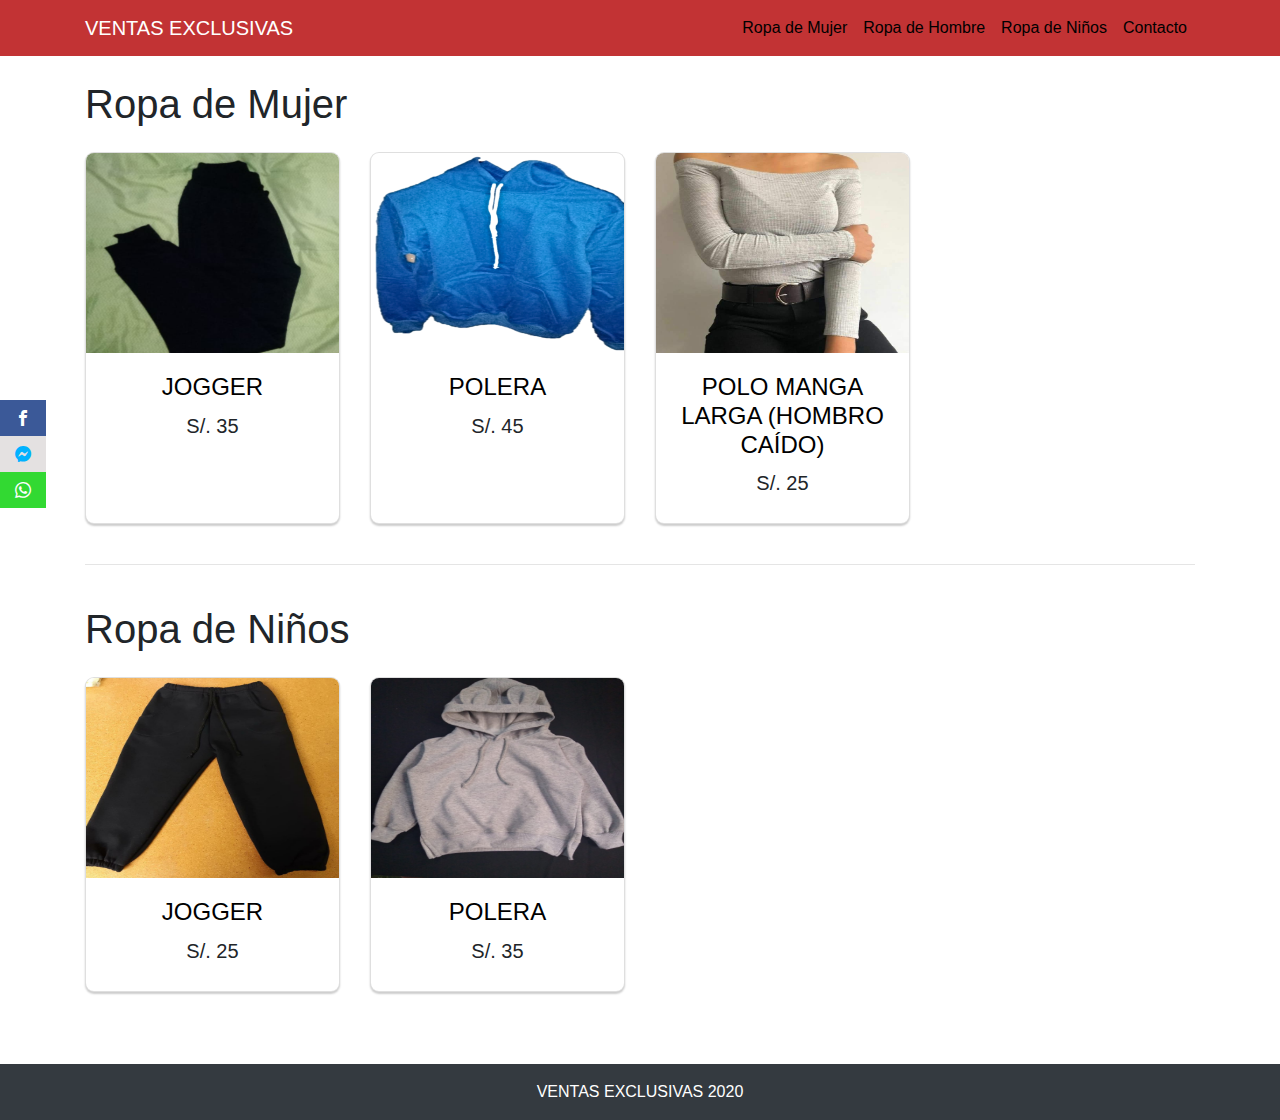
<file: index.html>
<!DOCTYPE html>
<html lang="en">

<head>
    <meta charset="UTF-8">
    <meta name="viewport" content="width=device-width, initial-scale=1.0">
    <title>Ventas Exclusivas</title>

    <link rel="" href="https://icomoon.io/app/#/select/font">
    <link rel="stylesheet" href="style/bootstrap.css">
    <link rel="stylesheet" href="style/style.css">
    <link rel="stylesheet" href="font.css">
</head>

<body>

    <!-- Navigation -->
    <nav class="navbar fixed-top navbar-expand-lg navbar-dark bg-red fixed-top">
        <div class="container">
            <a class="navbar-brand" href="index.html">
                VENTAS EXCLUSIVAS</a>
            <button class="navbar-toggler navbar-toggler-right" type="button" data-toggle="collapse"
                data-target="#navbarResponsive" aria-controls="navbarResponsive" aria-expanded="false"
                aria-label="Toggle navigation">
                <span class="navbar-toggler-icon"></span>
            </button>
            <div class="collapse navbar-collapse" id="navbarResponsive">
                <ul class="navbar-nav ml-auto">
                    <li class="nav-item dropdown">
                        <a class="nav-link" href="#mujer">
                            Ropa de Mujer
                        </a>
                    </li>
                    <li class="nav-item dropdown">
                        <a class="nav-link" href="#hombre">
                            Ropa de Hombre
                        </a>
                    </li>
                    <li class="nav-item dropdown">
                        <a class="nav-link" href="#niños">
                            Ropa de Niños
                        </a>
                    </li>
                    <li class="nav-item">
                        <a class="nav-link" href="#contacto">Contacto</a>
                    </li>
                </ul>
            </div>
        </div>
    </nav>

    <!-- Page Content -->
    <div class="container">

        <div class="row" id="mujer">
            <!-- Page Heading -->
            <div class="col-lg-6">
                <h1 class="my-4">Ropa de Mujer</h1>
            </div>
            <div class="col-lg-6">
            </div>
        </div>
        <div class="row">
            <div class="col-lg-3 col-md-4 col-sm-6 mb-4">
                <div class="card h-100">
                    <a href="joggermujer.html"><img class="card-img-top" src="assent/joggermujer1.png" alt=""></a>
                    <div class="card-body" style="text-align: center;">
                        <h4 class="card-title">
                            <a href="joggermujer.html" aria-hidden="true" tabindex="1"
                                style="color: black; text-transform: uppercase; float: none;">Jogger </a>
                        </h4>
                        <h5>S/. 35</h5>
                    </div>
                </div>
            </div>
            <div class="col-lg-3 col-md-4 col-sm-6 mb-4">
                <div class="card h-100">
                    <a href="poleramujer.html"><img class="card-img-top" src="assent/poleramujer1.png" alt=""></a>
                    <div class="card-body" style="text-align: center;">
                        <h4 class="card-title">
                            <a href="poleramujer.html" aria-hidden="true" tabindex="1"
                                style="color: black; text-transform: uppercase; float: none;">Polera</a>
                        </h4>
                        <h5>S/. 45</h5>
                    </div>
                </div>
            </div>
            <div class="col-lg-3 col-md-4 col-sm-6 mb-4">
                <div class="card h-100">
                    <a href="blusamujer.html"><img class="card-img-top" src="assent/blusa.jpeg" alt=""></a>
                    <div class="card-body" style="text-align: center;">
                        <h4 class="card-title">
                            <a href="blusamujer.html" aria-hidden="true" tabindex="1"
                                style="color: black; text-transform: uppercase; float: none;">Polo manga larga (hombro
                                caído)</a>
                        </h4>
                        <h5>S/. 25</h5>
                    </div>
                </div>
            </div>
        </div>
        <hr>
        <!-- /.row -->

        <!-- title de ropa de niños-->
        <div class="row" id="niños">
            <!-- Page Heading -->
            <div class="col-lg-6">
                <h1 class="my-4">Ropa de Niños</h1>
            </div>
            <div class="col-lg-6">
            </div>

        </div>
        <!--fin title-->

        <!-- /row-->

        <div class="row">
            <div class="col-lg-3 col-md-4 col-sm-6 mb-4">
                <div class="card h-100">
                    <a href="joggerniños.html"><img class="card-img-top" src="assent/joggerniño.png" alt=""></a>
                    <div class="card-body" style="text-align: center;">
                        <h4 class="card-title">
                            <a href="joggerniños.html" aria-hidden="true" tabindex="1"
                                style="color: black; text-transform: uppercase; float: none;">Jogger</a>
                        </h4>
                        <h5>S/. 25</h5>
                    </div>
                </div>
            </div>
            <div class="col-lg-3 col-md-4 col-sm-6 mb-4">
                <div class="card h-100">
                    <a href="poleraniños.html"><img class="card-img-top" src="assent/poleraniño.png" alt=""></a>
                    <div class="card-body" style="text-align: center;">
                        <h4 class="card-title">
                            <a href="poleraniños.html" aria-hidden="true" tabindex="1"
                                style="color: black; text-transform: uppercase; float: none;">Polera</a>
                        </h4>
                        <h5>S/. 35</h5>
                    </div>
                </div>
            </div>
        </div>
    </div>
    <!-- /.container -->
    <br><br>

    <div id="social">
        <ul id="ul">
            <li><a id="a" href="https://www.facebook.com/Novedades-exclusividades-Thiago-e-Ian-101200358363418/"
                    title="Visitar la Pagina" target="_blank" class="icon-facebook"></a></li>
            <li><a id="a" href="https://m.me/milagros.yarleque.169" target="_blank" class="icon-messenger"
                    title="Enviar mensaje"></a></li>
            <li><a id="a"
                    href="https://api.whatsapp.com/send?phone=51978532018&amp;text=Hola!&nbsp;me&nbsp;pueden&nbsp;dar&nbsp;más&nbsp;información?"
                    title="Enviar Mensaje" target="_blank" class="icon-whatsapp"></a></li>
        </ul>
    </div>

    <!-- Footer -->
    <footer class="py-3 bg-dark">
        <div class="container">
            <p class="m-0 text-center text-white">VENTAS EXCLUSIVAS 2020</p>
        </div>
        <!-- /.container -->
    </footer>


    <!-- Bootstrap core JavaScript -->
    <script src="js/jquery.min.js"></script>
    <script src="js/bootstrap.bundle.min.js"></script>
</body>

</html>
</file>
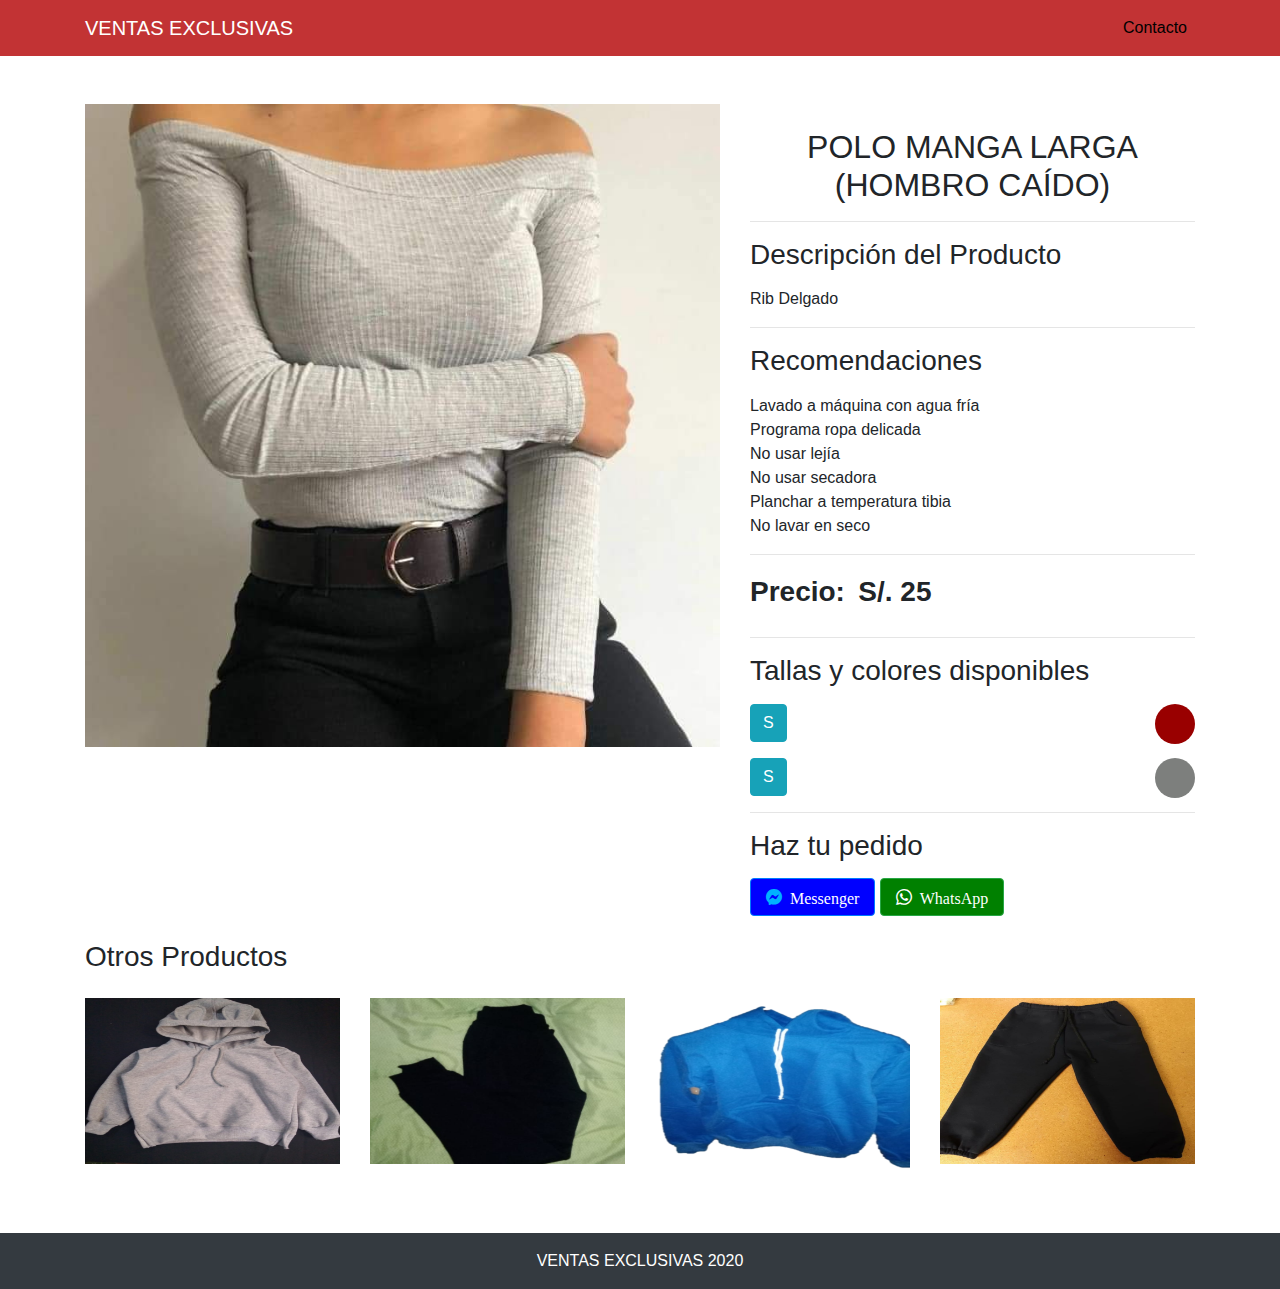
<file: blusamujer.html>
<!DOCTYPE html>
<html lang="en">

<head>
    <meta charset="UTF-8">
    <meta name="viewport" content="width=device-width, initial-scale=1.0">
    <title>BLUSA MUJER</title>

    <link rel="stylesheet" href="style/bootstrap.css">
    <link rel="stylesheet" href="style/style.css">
    <link rel="stylesheet" href="font.css">
</head>

<body>
    <div id="fb-root"></div>
    <script async defer crossorigin="anonymous" src="https://connect.facebook.net/es_LA/sdk.js#xfbml=1&version=v8.0"
        nonce="zwYJBzha"></script>

    <div id="fb-root"></div>
    <script async defer crossorigin="anonymous" src="https://connect.facebook.net/es_LA/sdk.js#xfbml=1&version=v8.0"
        nonce="9MxR2C5d"></script>

    <!-- Navigation -->
    <nav class="navbar fixed-top navbar-expand-lg navbar-dark bg-red fixed-top">
        <div class="container">
            <a class="navbar-brand" href="index.html">
                VENTAS EXCLUSIVAS</a>
            <button class="navbar-toggler navbar-toggler-right" type="button" data-toggle="collapse"
                data-target="#navbarResponsive" aria-controls="navbarResponsive" aria-expanded="false"
                aria-label="Toggle navigation">
                <span class="navbar-toggler-icon"></span>
            </button>
            <div class="collapse navbar-collapse" id="navbarResponsive">
                <ul class="navbar-nav ml-auto">
                    <li class="nav-item">
                        <a class="nav-link" href="index.html">Contacto</a>
                    </li>
                </ul>
            </div>
        </div>
    </nav>

    <!-- Page Content -->
    <div class="container">

        <!-- Portfolio Item Heading -->
        <h1 class="my-4">
        </h1><br>

        <!-- Portfolio Item Row -->
        <div class="row">

            <div class="col-md-7">
                <img class="img-fluid" src="assent/blusa.jpeg" alt="">
            </div>

            <div class="col-md-5">
                <br>
                <h2 style="text-align: center;">POLO MANGA LARGA (HOMBRO CAÍDO)</h2>
                <hr>
                <h3 class="my-3">Descripción del Producto</h3>
                <ul class="list-group list-group-flush">
                    <li class="list-group">Rib Delgado</li>
                </ul>
                <hr>
                <h3 class="my-3">Recomendaciones</h3>
                <ul class="list-group list-group-flush">
                    <li class="list-group">Lavado a máquina con agua fría</li>
                    <li class="list-group">Programa ropa delicada</li>
                    <li class="list-group">No usar lejía</li>
                    <li class="list-group">No usar secadora</li>
                    <li class="list-group">Planchar a temperatura tibia</li>
                    <li class="list-group">No lavar en seco</li>
                </ul>
                <hr>
                <ul>
                    <b><label style="font-size: 28px;">Precio: </label></b>
                    <label for=""></label> <label for=""></label>
                    <b><label style=" font-size: 28px;">S/. 25</label></b>
                </ul>
                <hr>
                <h3 class="my-3">Tallas y colores disponibles</h3>
                <ul>
                    <button type="button" class="btn btn-info">S</button>
                    <label for=""></label>
                    <label
                        style="width: 40px; float: right; height: 40px; background-color: #990000; border-radius: 100%;"></label>
                </ul>
                <ul>
                    <button type="button" class="btn btn-info">S</button>
                    <label for=""></label>
                    <label
                        style="width: 40px; float: right; height: 40px; background-color: #7d7f7d; border-radius: 100%;"></label>
                </ul>
                <hr>
                <h3 class="my-3">Haz tu pedido </h3>
                <a id="a" href="https://m.me/milagros.yarleque.169" target="_blank"
                    class="icon-messenger btn btn-primary" style="background-color: blue;"
                    title="Abrir Mensaje de Menssenger">
                    Messenger</a>
                <a id="a"
                    href="https://api.whatsapp.com/send?phone=51978532018&amp;text=Hola!&nbsp;quisiera&nbsp;adquirir&nbsp;la&nbsp;blusa?" target="
                    _blank" class="icon-whatsapp btn btn-success" style="background-color: green;"
                    title="Enviar Mensaje de WhastsApp"> WhatsApp</a>
            </div>
        </div>
        <!-- /.row -->

        <!-- Related Projects Row -->
        <h3 class="my-4">Otros Productos</h3>

        <div class="row">

            <div class="col-md-3 col-sm-6 mb-4">
                <a href="poleraniños.html">
                    <img class="img-fluid" src="assent/otros/poleraniño.png" alt="">
                </a>
            </div>

            <div class="col-md-3 col-sm-6 mb-4">
                <a href="joggermujer.html">
                    <img class="img-fluid" src="assent/otros/joggermujer.png" alt="">
                </a>
            </div>

            <div class="col-md-3 col-sm-6 mb-4">
                <a href="poleramujer.html">
                    <img class="img-fluid" src="assent/otros/poleramujer.png" alt="">
                </a>
            </div>

            <div class="col-md-3 col-sm-6 mb-4">
                <a href="joggerniños.html">
                    <img class="img-fluid" src="assent/otros/joggerniño.png" alt="">
                </a>
            </div>

        </div>
        <!-- /.row -->

        <div class="row">
            <div class="col-md-7 col-sm-7 mb-4">
                <div class="fb-comments" data-href="https://victorvera21.github.io/ventas-exclusivas/hombre.html"
                    data-numposts="5" data-width="400" data-colorscheme="light" data-order-by="reverse_time"></div>

            </div>
            <div class="col-md-5 col-sm-5 mb-4">
                <div class="fb-page"
                    data-href="https://www.facebook.com/Novedades-exclusividades-Thiago-e-Ian-101200358363418/"
                    data-width="340" data-hide-cover="false" data-show-facepile="false">
                </div>
            </div>
        </div>

    </div>
    <!-- /.container -->



    <!-- Footer -->
    <footer class="py-3 bg-dark">
        <div class="container">
            <p class="m-0 text-center text-white">VENTAS EXCLUSIVAS 2020</p>
        </div>
        <!-- /.container -->
    </footer>


    <!-- Bootstrap core JavaScript -->
    <script src="js/jquery.min.js"></script>
    <script src="js/bootstrap.bundle.min.js"></script>
</body>

</html>
</file>
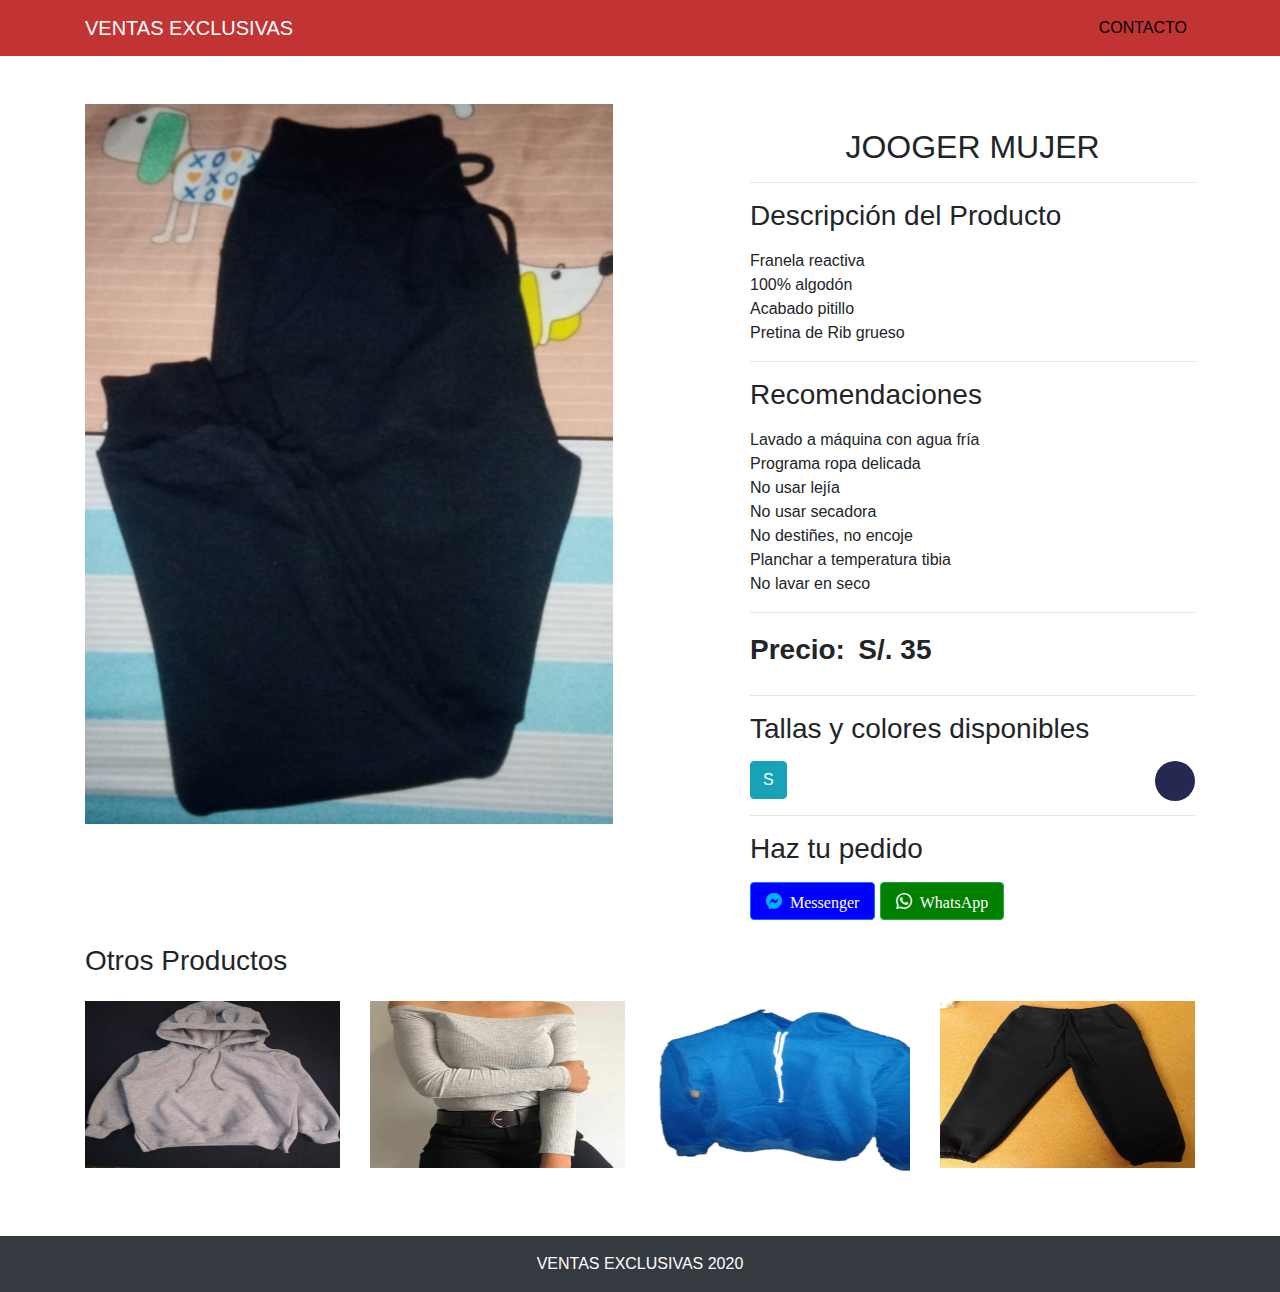
<file: joggermujer.html>
<!DOCTYPE html>
<html lang="en">

<head>
    <meta charset="UTF-8">
    <meta name="viewport" content="width=device-width, initial-scale=1.0">
    <title>JOGGER MUJER</title>

    <link rel="stylesheet" href="style/bootstrap.css">
    <link rel="stylesheet" href="style/style.css">
    <link rel="stylesheet" href="font.css">
</head>

<body>
    <div id="fb-root"></div>
    <script async defer crossorigin="anonymous" src="https://connect.facebook.net/es_LA/sdk.js#xfbml=1&version=v8.0"
        nonce="zwYJBzha"></script>

    <div id="fb-root"></div>
    <script async defer crossorigin="anonymous" src="https://connect.facebook.net/es_LA/sdk.js#xfbml=1&version=v8.0"
        nonce="9MxR2C5d"></script>

    <!-- Navigation -->
    <nav class="navbar fixed-top navbar-expand-lg navbar-dark bg-red fixed-top">
        <div class="container">
            <a class="navbar-brand" href="index.html">
                VENTAS EXCLUSIVAS</a>
            <button class="navbar-toggler navbar-toggler-right" type="button" data-toggle="collapse"
                data-target="#navbarResponsive" aria-controls="navbarResponsive" aria-expanded="false"
                aria-label="Toggle navigation">
                <span class="navbar-toggler-icon"></span>
            </button>
            <div class="collapse navbar-collapse" id="navbarResponsive">
                <ul class="navbar-nav ml-auto">
                    <li class="nav-item">
                        <a class="nav-link" href="index.html">CONTACTO</a>
                    </li>
                </ul>
            </div>
        </div>
    </nav>

    <!-- Page Content -->
    <div class="container">

        <!-- Portfolio Item Heading -->
        <h1 class="my-4">
        </h1><br>

        <!-- Portfolio Item Row -->
        <div class="row">

            <div class="col-md-7">
                <img class="img-fluid" src="assent/joggermujerazulnoche.png" alt="">
            </div>

            <div class="col-md-5">
                <br>
                <h2 style="text-align: center;">JOOGER MUJER</h2>
                <hr>
                <h3 class="my-3">Descripción del Producto</h3>
                <ul class="list-group list-group-flush">
                    <li class="list-group">Franela reactiva</li>
                    <li class="list-group">100% algodón</li>
                    <li class="list-group">Acabado pitillo</li>
                    <li class="list-group">Pretina de Rib grueso</li>
                </ul>
                <hr>
                <h3 class="my-3">Recomendaciones</h3>
                <ul class="list-group list-group-flush">
                    <li class="list-group">Lavado a máquina con agua fría</li>
                    <li class="list-group">Programa ropa delicada</li>
                    <li class="list-group">No usar lejía</li>
                    <li class="list-group">No usar secadora</li>
                    <li class="list-group">No destiñes, no encoje</li>
                    <li class="list-group">Planchar a temperatura tibia</li>
                    <li class="list-group">No lavar en seco</li>
                </ul><hr>
                <ul>
                    <b><label style="font-size: 28px;">Precio:  </label></b>
                    <label for=""></label>  <label for=""></label>
                    <b><label style=" font-size: 28px;">S/. 35</label></b>
                </ul><hr>
                <h3 class="my-3">Tallas y colores disponibles</h3>
                <ul>
                    <button type="button" class="btn btn-info">S</button>
                    <label for=""></label>
                    <label
                        style="width: 40px; float: right; height: 40px; background-color: #252850; border-radius: 100%;"></label>
                </ul><hr>
                <h3 class="my-3">Haz tu pedido </h3>
                <a id="a" href="https://m.me/milagros.yarleque.169" target="_blank" class="icon-messenger btn btn-primary"
                    style="background-color: blue;" title="Abrir Mensaje de Menssenger">
                    Messenger</a>
                <a id="a"
                    href="https://api.whatsapp.com/send?phone=51978532018&amp;text=Hola!&nbsp;quisiera&nbsp;adquirir&nbsp;el&nbsp;jogger?" target="
                    _blank" class="icon-whatsapp btn btn-success" style="background-color: green;"
                    title="Enviar Mensaje de WhastsApp"> WhatsApp</a>
            </div>
        </div>
        <!-- /.row -->

        <!-- Related Projects Row -->
        <h3 class="my-4">Otros Productos</h3>

            <div class="row">

                <div class="col-md-3 col-sm-6 mb-4">
                    <a href="poleraniños.html">
                        <img class="img-fluid" src="assent/otros/poleraniño.png" alt="">
                    </a>
                </div>
    
                <div class="col-md-3 col-sm-6 mb-4">
                    <a href="blusamujer.html">
                        <img class="img-fluid" src="assent/otros/blusa.png" alt="">
                    </a>
                </div>
    
                <div class="col-md-3 col-sm-6 mb-4">
                    <a href="poleramujer.html">
                        <img class="img-fluid" src="assent/otros/poleramujer.png" alt="">
                    </a>
                </div>
    
                <div class="col-md-3 col-sm-6 mb-4">
                    <a href="joggerniños.html">
                        <img class="img-fluid" src="assent/otros/joggerniño.png" alt="">
                    </a>
                </div>
    
            </div>

        <!-- /.row -->

        <div class="row">
            <div class="col-md-7 col-sm-7 mb-4">
                <div class="fb-comments" data-href="https://victorvera21.github.io/ventas-exclusivas/hombre.html"
                    data-numposts="5" data-width="400" data-colorscheme="light" data-order-by="reverse_time"></div>

            </div>
            <div class="col-md-5 col-sm-5 mb-4">
                <div class="fb-page" data-href="https://www.facebook.com/Novedades-exclusividades-Thiago-e-Ian-101200358363418/" data-width="340"
                    data-hide-cover="false" data-show-facepile="false">
                </div>
            </div>
        </div>
    </div>
    <!-- /.container -->



    <!-- Footer -->
    <footer class="py-3 bg-dark">
        <div class="container">
            <p class="m-0 text-center text-white">VENTAS EXCLUSIVAS 2020</p>
        </div>
        <!-- /.container -->
    </footer>


    <!-- Bootstrap core JavaScript -->
    <script src="js/jquery.min.js"></script>
    <script src="js/bootstrap.bundle.min.js"></script>
</body>

</html>
</file>
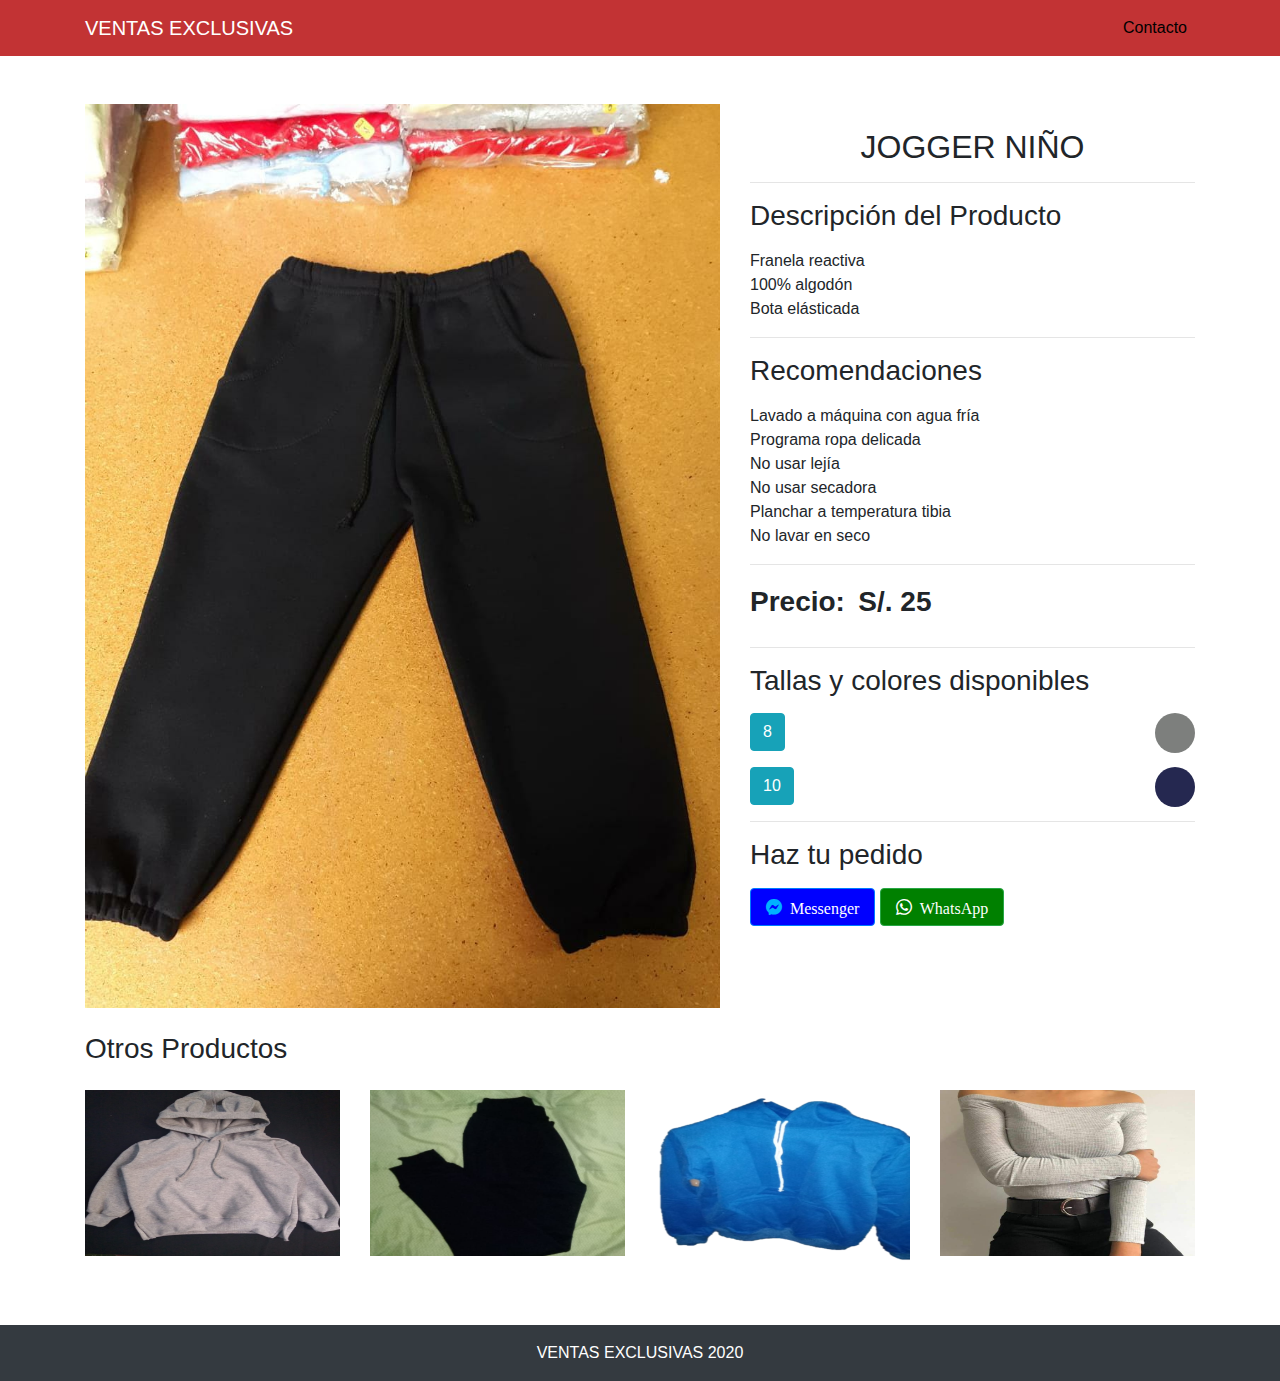
<file: joggerniños.html>
<!DOCTYPE html>
<html lang="en">

<head>
    <meta charset="UTF-8">
    <meta name="viewport" content="width=device-width, initial-scale=1.0">
    <title>JOOGER</title>

    <link rel="stylesheet" href="style/bootstrap.css">
    <link rel="stylesheet" href="style/style.css">
    <link rel="stylesheet" href="font.css">
</head>

<body>
    <div id="fb-root"></div>
    <script async defer crossorigin="anonymous" src="https://connect.facebook.net/es_LA/sdk.js#xfbml=1&version=v8.0"
        nonce="zwYJBzha"></script>

    <div id="fb-root"></div>
    <script async defer crossorigin="anonymous" src="https://connect.facebook.net/es_LA/sdk.js#xfbml=1&version=v8.0"
        nonce="9MxR2C5d"></script>

    <!-- Navigation -->
    <nav class="navbar fixed-top navbar-expand-lg navbar-dark bg-red fixed-top">
        <div class="container">
            <a class="navbar-brand" href="index.html">
                VENTAS EXCLUSIVAS</a>
            <button class="navbar-toggler navbar-toggler-right" type="button" data-toggle="collapse"
                data-target="#navbarResponsive" aria-controls="navbarResponsive" aria-expanded="false"
                aria-label="Toggle navigation">
                <span class="navbar-toggler-icon"></span> 
            </button>
            <div class="collapse navbar-collapse" id="navbarResponsive">
                <ul class="navbar-nav ml-auto">
                    <li class="nav-item">
                        <a class="nav-link" href="index.html">Contacto</a>
                    </li>
                </ul>
            </div>
        </div>
    </nav>

    <!-- Page Content -->
    <div class="container">

        <!-- Portfolio Item Heading -->
        <h1 class="my-4">
        </h1><br>

        <!-- Portfolio Item Row -->
        <div class="row">

            <div class="col-md-7">
                <img class="img-fluid" src="assent/joggerazulnoche.jpeg" alt="">
            </div>

            <div class="col-md-5">
                <br>
                <h2 style="text-align: center;">JOGGER NIÑO</h2>
                <hr>
                <h3 class="my-3">Descripción del Producto</h3>
                <ul class="list-group list-group-flush">
                    <li class="list-group">Franela reactiva</li>
                    <li class="list-group">100% algodón</li>
                    <li class="list-group">Bota elásticada</li>
                </ul>
                <hr>
                <h3 class="my-3">Recomendaciones</h3>
                <ul class="list-group list-group-flush">
                    <li class="list-group">Lavado a máquina con agua fría</li>
                    <li class="list-group">Programa ropa delicada</li>
                    <li class="list-group">No usar lejía</li>
                    <li class="list-group">No usar secadora</li>
                    <li class="list-group">Planchar a temperatura tibia</li>
                    <li class="list-group">No lavar en seco</li>
                </ul>
                <hr>
                <ul>
                    <b><label style="font-size: 28px;">Precio: </label></b>
                    <label for=""></label> <label for=""></label>
                    <b><label style=" font-size: 28px;">S/. 25</label></b>
                </ul>
                <hr>
                <h3 class="my-3">Tallas y colores disponibles</h3>
                <ul>
                    <button type="button" class="btn btn-info">8</button>
                    <label for=""></label>
                    <label
                        style="width: 40px; float: right; height: 40px; background-color: #7d7f7d; border-radius: 100%;"></label>
                </ul>
                <ul>
                    <button type="button" class="btn btn-info">10</button>
                    <label for=""></label>
                    <label
                        style="width: 40px; float: right; height: 40px; background-color: #252850; border-radius: 100%;"></label>
                </ul>
                <hr>
                <h3 class="my-3">Haz tu pedido </h3>
                <a id="a" href="https://m.me/milagros.yarleque.169" target="_blank"
                    class="icon-messenger btn btn-primary" style="background-color: blue;"
                    title="Abrir Mensaje de Menssenger">
                    Messenger</a>
                <a id="a"
                    href="https://api.whatsapp.com/send?phone=51978532018&amp;text=Hola!&nbsp;quisiera&nbsp;adquirir&nbsp;el&nbsp;jogger?" target="
                    _blank" class="icon-whatsapp btn btn-success" style="background-color: green;"
                    title="Enviar Mensaje de WhastsApp"> WhatsApp</a>
            </div>
        </div>
        <!-- /.row -->

        <!-- Related Projects Row -->
        <h3 class="my-4">Otros Productos</h3>

        <div class="row">

            <div class="col-md-3 col-sm-6 mb-4">
                <a href="poleraniños.html">
                    <img class="img-fluid" src="assent/otros/poleraniño.png" alt="">
                </a>
            </div>

            <div class="col-md-3 col-sm-6 mb-4">
                <a href="joggermujer.html">
                    <img class="img-fluid" src="assent/otros/joggermujer.png" alt="">
                </a>
            </div>

            <div class="col-md-3 col-sm-6 mb-4">
                <a href="poleramujer.html">
                    <img class="img-fluid" src="assent/otros/poleramujer.png" alt="">
                </a>
            </div>

            <div class="col-md-3 col-sm-6 mb-4">
                <a href="blusamujer.html">
                    <img class="img-fluid" src="assent/otros/blusa.png" alt="">
                </a>
            </div>

        </div>
        <!-- /.row -->

        <div class="row">
            <div class="col-md-7 col-sm-7 mb-4">
                <div class="fb-comments" data-href="https://victorvera21.github.io/ventas-exclusivas/hombre.html"
                    data-numposts="5" data-width="400" data-colorscheme="light" data-order-by="reverse_time"></div>

            </div>
            <div class="col-md-5 col-sm-5 mb-4">
                <div class="fb-page"
                    data-href="https://www.facebook.com/Novedades-exclusividades-Thiago-e-Ian-101200358363418/"
                    data-width="340" data-hide-cover="false" data-show-facepile="false">
                </div>
            </div>
        </div>

    </div>
    <!-- /.container -->



    <!-- Footer -->
    <footer class="py-3 bg-dark">
        <div class="container">
            <p class="m-0 text-center text-white">VENTAS EXCLUSIVAS 2020</p>
        </div>
        <!-- /.container -->
    </footer>


    <!-- Bootstrap core JavaScript -->
    <script src="js/jquery.min.js"></script>
    <script src="js/bootstrap.bundle.min.js"></script>
</body>

</html>
</file>
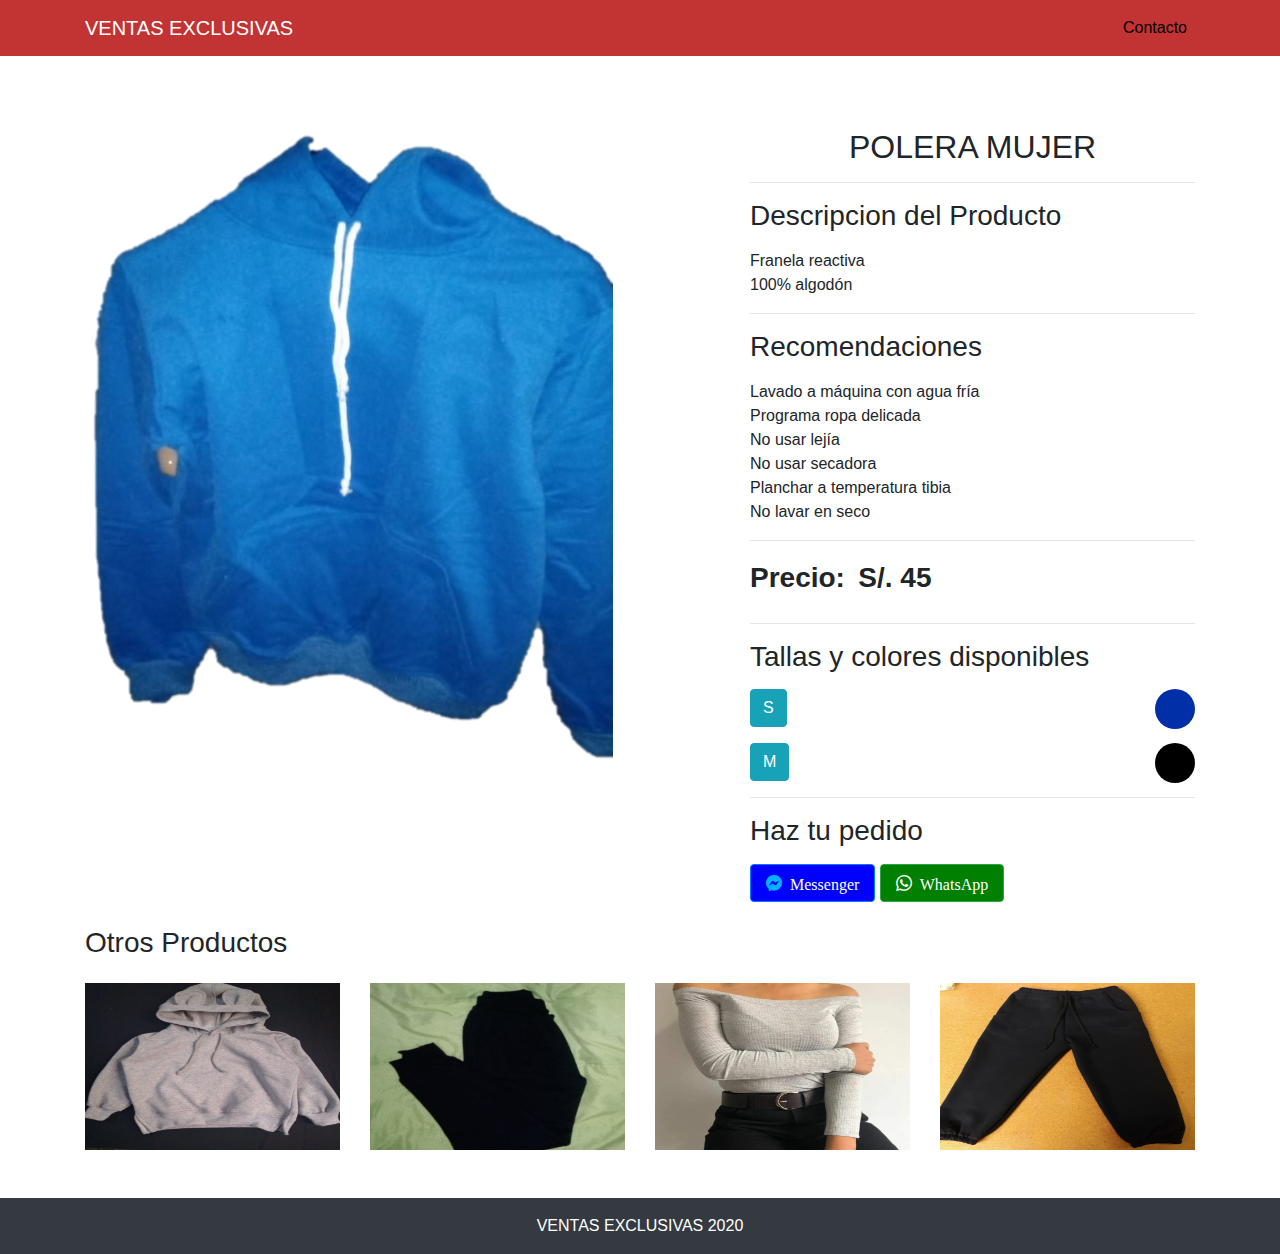
<file: poleramujer.html>
<!DOCTYPE html>
<html lang="en">

<head>
    <meta charset="UTF-8">
    <meta name="viewport" content="width=device-width, initial-scale=1.0">
    <title>POLERA MUJER</title>

    <link rel="stylesheet" href="style/bootstrap.css">
    <link rel="stylesheet" href="style/style.css">
    <link rel="stylesheet" href="font.css">
</head>

<body>
    <div id="fb-root"></div>
    <script async defer crossorigin="anonymous" src="https://connect.facebook.net/es_LA/sdk.js#xfbml=1&version=v8.0"
        nonce="zwYJBzha"></script>

    <div id="fb-root"></div>
    <script async defer crossorigin="anonymous" src="https://connect.facebook.net/es_LA/sdk.js#xfbml=1&version=v8.0"
        nonce="9MxR2C5d"></script>

    <!-- Navigation -->
    <nav class="navbar fixed-top navbar-expand-lg navbar-dark bg-red fixed-top">
        <div class="container">
            <a class="navbar-brand" href="index.html">
                VENTAS EXCLUSIVAS</a>
            <button class="navbar-toggler navbar-toggler-right" type="button" data-toggle="collapse"
                data-target="#navbarResponsive" aria-controls="navbarResponsive" aria-expanded="false"
                aria-label="Toggle navigation">
                <span class="navbar-toggler-icon"></span> 
            </button>
            <div class="collapse navbar-collapse" id="navbarResponsive">
                <ul class="navbar-nav ml-auto">
                    <li class="nav-item">
                        <a class="nav-link" href="index.html">Contacto</a>
                    </li>
                </ul>
            </div>
        </div>
    </nav>

    <!-- Page Content -->
    <div class="container">

        <!-- Portfolio Item Heading -->
        <h1 class="my-4">
        </h1><br>

        <!-- Portfolio Item Row -->
        <div class="row">

            <div class="col-md-7">
                <img class="img-fluid" src="assent/poleramujer.png" alt="">
            </div>

            <div class="col-md-5">
                <br>
                <h2 style="text-align: center;">POLERA MUJER</h2>
                <hr>
                <h3 class="my-3">Descripcion del Producto</h3>
                <ul class="list-group list-group-flush">
                    <li class="list-group">Franela reactiva</li>
                    <li class="list-group">100% algodón</li>
                </ul>
                <hr>
                <h3 class="my-3">Recomendaciones</h3>
                <ul class="list-group list-group-flush">
                    <li class="list-group">Lavado a máquina con agua fría</li>
                    <li class="list-group">Programa ropa delicada</li>
                    <li class="list-group">No usar lejía</li>
                    <li class="list-group">No usar secadora</li>
                    <li class="list-group">Planchar a temperatura tibia</li>
                    <li class="list-group">No lavar en seco</li>
                </ul>
                <hr>
                <ul>
                    <b><label style="font-size: 28px;">Precio: </label></b>
                    <label for=""></label> <label for=""></label>
                    <b><label style=" font-size: 28px;">S/. 45</label></b>
                </ul>
                <hr>
                <h3 class="my-3">Tallas y colores disponibles</h3>
                <ul>
                    <button type="button" class="btn btn-info">S</button>
                    <label for=""></label>
                    <label
                        style="width: 40px; float: right; height: 40px; background-color: #002fa7; border-radius: 100%;"></label>
                </ul>
                <ul>
                    <button type="button" class="btn btn-info">M</button>
                    <label for=""></label>
                    <label
                        style="width: 40px; float: right; height: 40px; background-color: black; border-radius: 100%;"></label>
                </ul>
                <hr>

                <h3 class="my-3">Haz tu pedido </h3>
                <a id="a" href="https://m.me/milagros.yarleque.169" target="_blank"
                    class="icon-messenger btn btn-primary" style="background-color: blue;"
                    title="Abrir Mensaje de Menssenger">
                    Messenger</a>
                <a id="a"
                    href="https://api.whatsapp.com/send?phone=51978532018&amp;text=Hola!&nbsp;quisiera&nbsp;adquirir&nbsp;la&nbsp;polera&nbsp;en&nbsp;talla&nbsp;-?" target="
                    _blank" class="icon-whatsapp btn btn-success" style="background-color: green;"
                    title="Enviar Mensaje de WhastsApp"> WhatsApp</a>
            </div>
        </div>
        <!-- /.row -->

        <!-- Related Projects Row -->
        <h3 class="my-4">Otros Productos</h3>

        <div class="row">

            <div class="col-md-3 col-sm-6 mb-4">
                <a href="poleraniños.html">
                    <img class="img-fluid" src="assent/otros/poleraniño.png" alt="">
                </a>
            </div>

            <div class="col-md-3 col-sm-6 mb-4">
                <a href="joggermujer.html">
                    <img class="img-fluid" src="assent/otros/joggermujer.png" alt="">
                </a>
            </div>

            <div class="col-md-3 col-sm-6 mb-4">
                <a href="blusamujer.html">
                    <img class="img-fluid" src="assent/otros/blusa.png" alt="">
                </a>
            </div>

            <div class="col-md-3 col-sm-6 mb-4">
                <a href="joggerniños.html">
                    <img class="img-fluid" src="assent/otros/joggerniño.png" alt="">
                </a>
            </div>

        </div>
        <!-- /.row -->

        <div class="row">
            <div class="col-md-7 col-sm-7 mb-4">
                <div class="fb-comments" data-href="https://victorvera21.github.io/ventas-exclusivas/hombre.html"
                    data-numposts="5" data-width="400" data-colorscheme="light" data-order-by="reverse_time"></div>

            </div>
            <div class="col-md-5 col-sm-5 mb-4">
                <div class="fb-page"
                    data-href="https://www.facebook.com/Novedades-exclusividades-Thiago-e-Ian-101200358363418/"
                    data-width="340" data-hide-cover="false" data-show-facepile="false">
                </div>
            </div>
        </div>
    </div>
    <!-- /.container -->



    <!-- Footer -->
    <footer class="py-3 bg-dark">
        <div class="container">
            <p class="m-0 text-center text-white">VENTAS EXCLUSIVAS 2020</p>
        </div>
        <!-- /.container -->
    </footer>


    <!-- Bootstrap core JavaScript -->
    <script src="js/jquery.min.js"></script>
    <script src="js/bootstrap.bundle.min.js"></script>
</body>

</html>
</file>
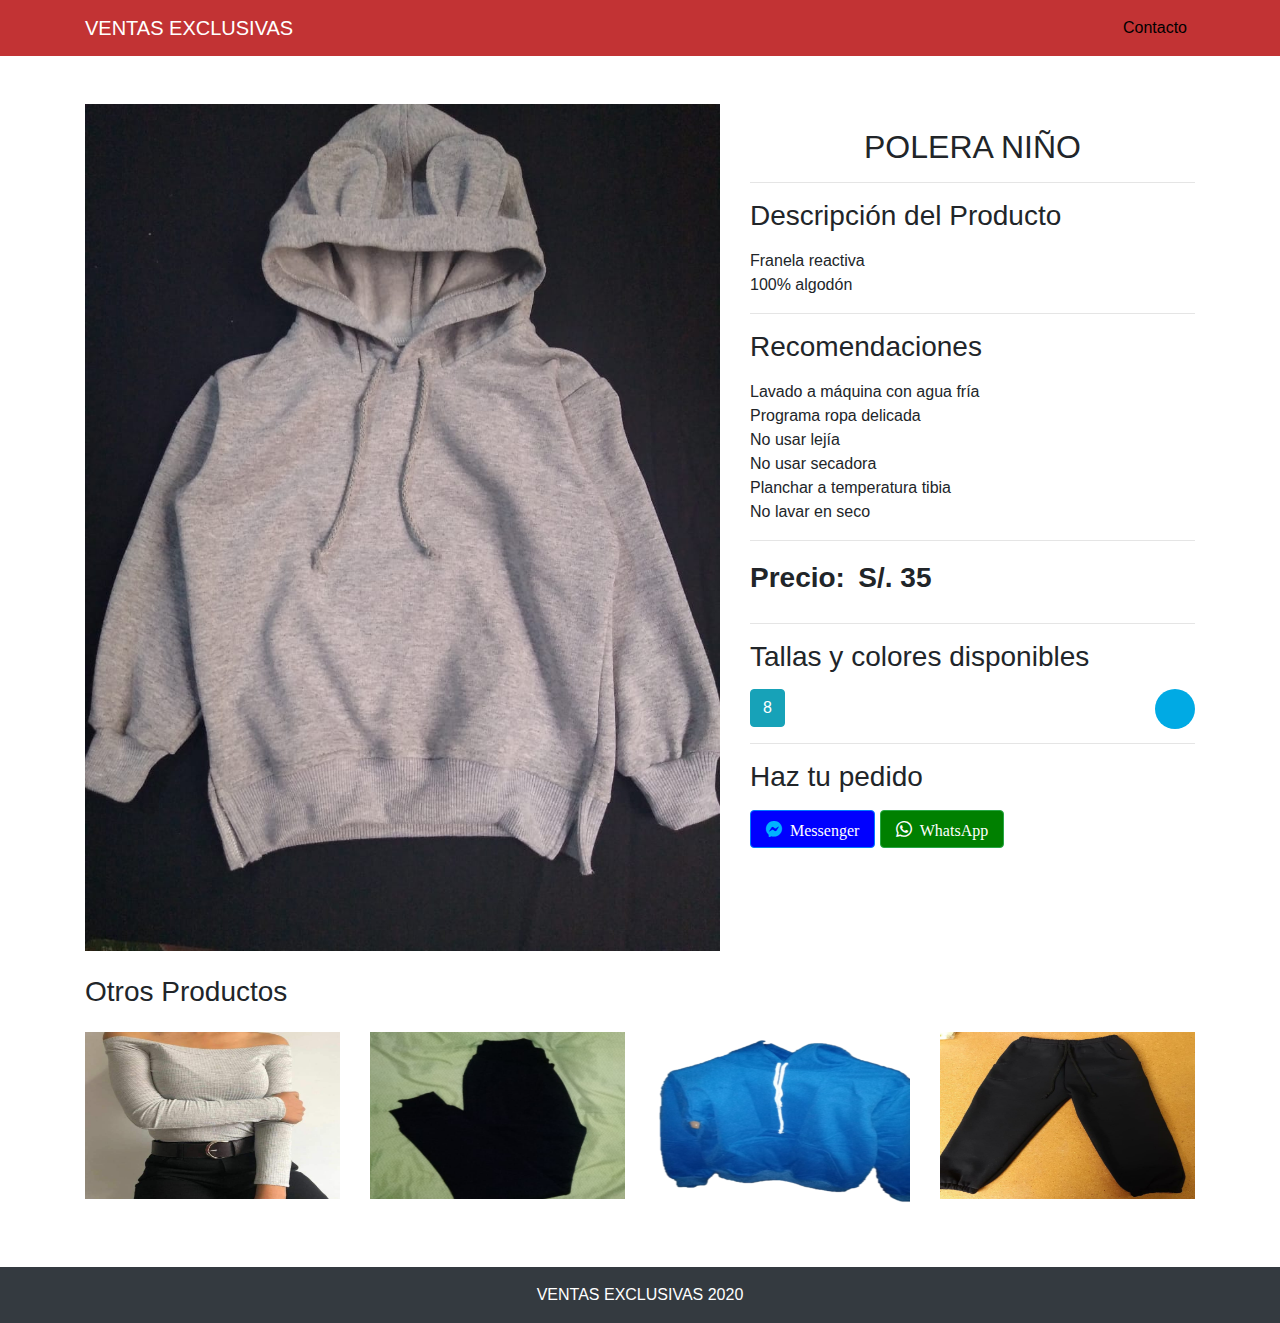
<file: poleraniños.html>
<!DOCTYPE html>
<html lang="en">

<head>
    <meta charset="UTF-8">
    <meta name="viewport" content="width=device-width, initial-scale=1.0">
    <title>POLERA</title>

    <link rel="stylesheet" href="style/bootstrap.css">
    <link rel="stylesheet" href="style/style.css">
    <link rel="stylesheet" href="font.css">
</head>

<body>
    <div id="fb-root"></div>
    <script async defer crossorigin="anonymous" src="https://connect.facebook.net/es_LA/sdk.js#xfbml=1&version=v8.0"
        nonce="zwYJBzha"></script>

    <div id="fb-root"></div>
    <script async defer crossorigin="anonymous" src="https://connect.facebook.net/es_LA/sdk.js#xfbml=1&version=v8.0"
        nonce="9MxR2C5d"></script>

    <!-- Navigation -->
    <nav class="navbar fixed-top navbar-expand-lg navbar-dark bg-red fixed-top">
        <div class="container">
            <a class="navbar-brand" href="index.html">
                VENTAS EXCLUSIVAS</a>
            <button class="navbar-toggler navbar-toggler-right" type="button" data-toggle="collapse"
                data-target="#navbarResponsive" aria-controls="navbarResponsive" aria-expanded="false"
                aria-label="Toggle navigation">
                <span class="navbar-toggler-icon"></span>
            </button>
            <div class="collapse navbar-collapse" id="navbarResponsive">
                <ul class="navbar-nav ml-auto">
                    <li class="nav-item">
                        <a class="nav-link" href="index.html">Contacto</a>
                    </li>
                </ul>
            </div>
        </div>
    </nav>

    <!-- Page Content -->
    <div class="container">

        <!-- Portfolio Item Heading -->
        <h1 class="my-4">
        </h1><br>

        <!-- Portfolio Item Row -->
        <div class="row">

            <div class="col-md-7">
                <img class="img-fluid" src="assent/poleraniño.jpeg" alt="">
            </div>

            <div class="col-md-5">
                <br>
                <h2 style="text-align: center;">POLERA NIÑO</h2>
                <hr>
                <h3 class="my-3">Descripción del Producto</h3>
                <ul class="list-group list-group-flush">
                    <li class="list-group">Franela reactiva</li>
                    <li class="list-group">100% algodón</li>
                </ul>
                <hr>
                <h3 class="my-3">Recomendaciones</h3>
                <ul class="list-group list-group-flush">
                    <li class="list-group">Lavado a máquina con agua fría</li>
                    <li class="list-group">Programa ropa delicada</li>
                    <li class="list-group">No usar lejía</li>
                    <li class="list-group">No usar secadora</li>
                    <li class="list-group">Planchar a temperatura tibia</li>
                    <li class="list-group">No lavar en seco</li>
                </ul>
                <hr>
                <ul>
                    <b><label style="font-size: 28px;">Precio: </label></b>
                    <label for=""></label> <label for=""></label>
                    <b><label style=" font-size: 28px;">S/. 35</label></b>
                </ul>
                <hr>
                <h3 class="my-3">Tallas y colores disponibles</h3>
                <ul>
                    <button type="button" class="btn btn-info">8</button>
                    <label for=""></label>
                    <label
                        style="width: 40px; float: right; height: 40px; background-color: #00aae4; border-radius: 100%;"></label>
                </ul>
                <hr>
                <h3 class="my-3">Haz tu pedido </h3>
                <a id="a" href="https://m.me/milagros.yarleque.169" target="_blank"
                    class="icon-messenger btn btn-primary" style="background-color: blue;"
                    title="Abrir Mensaje de Menssenger">
                    Messenger</a>
                <a id="a"
                    href="https://api.whatsapp.com/send?phone=51978532018&amp;text=Hola!&nbsp;quisiera&nbsp;adquirir&nbsp;la&nbsp;polera&nbsp;en&nbsp;talla&nbsp;-" target="
                    _blank" class="icon-whatsapp btn btn-success" style="background-color: green;"
                    title="Enviar Mensaje de WhastsApp"> WhatsApp</a>
            </div>
        </div>
        <!-- /.row -->

        <!-- Related Projects Row -->
        <h3 class="my-4">Otros Productos</h3>

        <div class="row">

            <div class="col-md-3 col-sm-6 mb-4">
                <a href="blusamujer.html">
                    <img class="img-fluid" src="assent/otros/blusa.png" alt="">
                </a>
            </div>

            <div class="col-md-3 col-sm-6 mb-4">
                <a href="joggermujer.html">
                    <img class="img-fluid" src="assent/otros/joggermujer.png" alt="">
                </a>
            </div>

            <div class="col-md-3 col-sm-6 mb-4">
                <a href="poleramujer.html">
                    <img class="img-fluid" src="assent/otros/poleramujer.png" alt="">
                </a>
            </div>

            <div class="col-md-3 col-sm-6 mb-4">
                <a href="joggerniños.html">
                    <img class="img-fluid" src="assent/otros/joggerniño.png" alt="">
                </a>
            </div>

        </div>
        <!-- /.row -->

        <div class="row">
            <div class="col-md-7 col-sm-7 mb-4">
                <div class="fb-comments" data-href="https://victorvera21.github.io/ventas-exclusivas/hombre.html"
                    data-numposts="5" data-width="400" data-colorscheme="light" data-order-by="reverse_time"></div>

            </div>
            <div class="col-md-5 col-sm-5 mb-4">
                <div class="fb-page"
                    data-href="https://www.facebook.com/Novedades-exclusividades-Thiago-e-Ian-101200358363418/"
                    data-width="340" data-hide-cover="false" data-show-facepile="false">
                </div>
            </div>
        </div>
    </div>
    <!-- /.container -->



    <!-- Footer -->
    <footer class="py-3 bg-dark">
        <div class="container">
            <p class="m-0 text-center text-white">VENTAS EXCLUSIVAS 2020</p>
        </div>
        <!-- /.container -->
    </footer>


    <!-- Bootstrap core JavaScript -->
    <script src="js/jquery.min.js"></script>
    <script src="js/bootstrap.bundle.min.js"></script>
</body>

</html>
</file>
<file: style/style.css>
*{
  margin: 0;
  padding: 0;
  -webkit-box-sizing: border-box;
  -moz-box-sizing: border-box;
  box-sizing: border-box;
}

body {
    padding-top: 56px;
  }
  
  .carousel-item {
    height: 65vh;
    min-height: 300px;
    background: no-repeat center center scroll;
    -webkit-background-size: cover;
    -moz-background-size: cover;
    -o-background-size: cover;
    background-size: cover;
  }
  
  .portfolio-item {
    margin-bottom: 20px;
  }
  
  p{
    text-align: justify;
  }

 #vertodo{
       float: right;
  }

  #social {
    position: fixed; /* Hacemos que la posición en pantalla sea fija para que siempre se muestre en pantalla*/
    left: 0; /* Establecemos la barra en la izquierda */
    top: 400px; /* Bajamos la barra 200px de arriba a abajo */
    z-index: 2000; /* Utilizamos la propiedad z-index para que no se superponga algún otro elemento como sliders, galerías, etc */
  }
  
    #ul {
      list-style: none;
    }
  
    #a {
      display: inline-block;
      color:#fff;
      background: #000;
      padding: 10px 15px;
      text-decoration: none;
      -webkit-transition:all 500ms ease;
      -o-transition:all 500ms ease;
      transition:all 500ms ease; /* Establecemos una transición a todas las propiedades */
    }
  
    #social ul li .icon-facebook {background:#3b5998;} /* Establecemos los colores de cada red social, aprovechando su class */
    #social ul li .icon-messenger {background: rgb(228, 225, 225);}
    #social ul li .icon-whatsapp {background: #32d932;}

  
    #a:hover {
      padding: 10px 30px; /* Hacemos mas grande el espacio cuando el usuario pase el mouse */
    }
</file>
<file: font.css>
@font-face {
  font-family: 'icomoon';
  src:  url('fonts/icomoon.eot?ak843f');
  src:  url('fonts/icomoon.eot?ak843f#iefix') format('embedded-opentype'),
    url('fonts/icomoon.ttf?ak843f') format('truetype'),
    url('fonts/icomoon.woff?ak843f') format('woff'),
    url('fonts/icomoon.svg?ak843f#icomoon') format('svg');
  font-weight: normal;
  font-style: normal;
  font-display: block;
}

[class^="icon-"], [class*=" icon-"] {
  /* use !important to prevent issues with browser extensions that change fonts */
  font-family: 'icomoon' !important;
  speak: never;
  font-style: normal;
  font-weight: normal;
  font-variant: normal;
  text-transform: none;
  line-height: 1;

  /* Better Font Rendering =========== */
  -webkit-font-smoothing: antialiased;
  -moz-osx-font-smoothing: grayscale;
}

.icon-messenger:before {
  content: "\eaeb";
  color: #00b2ff;
}
.icon-home:before {
  content: "\e900";
}
.icon-home2:before {
  content: "\e901";
}
.icon-home3:before {
  content: "\e902";
}
.icon-office:before {
  content: "\e903";
}
.icon-newspaper:before {
  content: "\e904";
}
.icon-pencil:before {
  content: "\e905";
}
.icon-pencil2:before {
  content: "\e906";
}
.icon-quill:before {
  content: "\e907";
}
.icon-pen:before {
  content: "\e908";
}
.icon-blog:before {
  content: "\e909";
}
.icon-eyedropper:before {
  content: "\e90a";
}
.icon-droplet:before {
  content: "\e90b";
}
.icon-paint-format:before {
  content: "\e90c";
}
.icon-image:before {
  content: "\e90d";
}
.icon-images:before {
  content: "\e90e";
}
.icon-camera:before {
  content: "\e90f";
}
.icon-headphones:before {
  content: "\e910";
}
.icon-music:before {
  content: "\e911";
}
.icon-play:before {
  content: "\e912";
}
.icon-film:before {
  content: "\e913";
}
.icon-video-camera:before {
  content: "\e914";
}
.icon-dice:before {
  content: "\e915";
}
.icon-pacman:before {
  content: "\e916";
}
.icon-spades:before {
  content: "\e917";
}
.icon-clubs:before {
  content: "\e918";
}
.icon-diamonds:before {
  content: "\e919";
}
.icon-bullhorn:before {
  content: "\e91a";
}
.icon-connection:before {
  content: "\e91b";
}
.icon-podcast:before {
  content: "\e91c";
}
.icon-feed:before {
  content: "\e91d";
}
.icon-mic:before {
  content: "\e91e";
}
.icon-book:before {
  content: "\e91f";
}
.icon-books:before {
  content: "\e920";
}
.icon-library:before {
  content: "\e921";
}
.icon-file-text:before {
  content: "\e922";
}
.icon-profile:before {
  content: "\e923";
}
.icon-file-empty:before {
  content: "\e924";
}
.icon-files-empty:before {
  content: "\e925";
}
.icon-file-text2:before {
  content: "\e926";
}
.icon-file-picture:before {
  content: "\e927";
}
.icon-file-music:before {
  content: "\e928";
}
.icon-file-play:before {
  content: "\e929";
}
.icon-file-video:before {
  content: "\e92a";
}
.icon-file-zip:before {
  content: "\e92b";
}
.icon-copy:before {
  content: "\e92c";
}
.icon-paste:before {
  content: "\e92d";
}
.icon-stack:before {
  content: "\e92e";
}
.icon-folder:before {
  content: "\e92f";
}
.icon-folder-open:before {
  content: "\e930";
}
.icon-folder-plus:before {
  content: "\e931";
}
.icon-folder-minus:before {
  content: "\e932";
}
.icon-folder-download:before {
  content: "\e933";
}
.icon-folder-upload:before {
  content: "\e934";
}
.icon-price-tag:before {
  content: "\e935";
}
.icon-price-tags:before {
  content: "\e936";
}
.icon-barcode:before {
  content: "\e937";
}
.icon-qrcode:before {
  content: "\e938";
}
.icon-ticket:before {
  content: "\e939";
}
.icon-cart:before {
  content: "\e93a";
}
.icon-coin-dollar:before {
  content: "\e93b";
}
.icon-coin-euro:before {
  content: "\e93c";
}
.icon-coin-pound:before {
  content: "\e93d";
}
.icon-coin-yen:before {
  content: "\e93e";
}
.icon-credit-card:before {
  content: "\e93f";
}
.icon-calculator:before {
  content: "\e940";
}
.icon-lifebuoy:before {
  content: "\e941";
}
.icon-phone:before {
  content: "\e942";
}
.icon-phone-hang-up:before {
  content: "\e943";
}
.icon-address-book:before {
  content: "\e944";
}
.icon-envelop:before {
  content: "\e945";
}
.icon-pushpin:before {
  content: "\e946";
}
.icon-location:before {
  content: "\e947";
}
.icon-location2:before {
  content: "\e948";
}
.icon-compass:before {
  content: "\e949";
}
.icon-compass2:before {
  content: "\e94a";
}
.icon-map:before {
  content: "\e94b";
}
.icon-map2:before {
  content: "\e94c";
}
.icon-history:before {
  content: "\e94d";
}
.icon-clock:before {
  content: "\e94e";
}
.icon-clock2:before {
  content: "\e94f";
}
.icon-alarm:before {
  content: "\e950";
}
.icon-bell:before {
  content: "\e951";
}
.icon-stopwatch:before {
  content: "\e952";
}
.icon-calendar:before {
  content: "\e953";
}
.icon-printer:before {
  content: "\e954";
}
.icon-keyboard:before {
  content: "\e955";
}
.icon-display:before {
  content: "\e956";
}
.icon-laptop:before {
  content: "\e957";
}
.icon-mobile:before {
  content: "\e958";
}
.icon-mobile2:before {
  content: "\e959";
}
.icon-tablet:before {
  content: "\e95a";
}
.icon-tv:before {
  content: "\e95b";
}
.icon-drawer:before {
  content: "\e95c";
}
.icon-drawer2:before {
  content: "\e95d";
}
.icon-box-add:before {
  content: "\e95e";
}
.icon-box-remove:before {
  content: "\e95f";
}
.icon-download:before {
  content: "\e960";
}
.icon-upload:before {
  content: "\e961";
}
.icon-floppy-disk:before {
  content: "\e962";
}
.icon-drive:before {
  content: "\e963";
}
.icon-database:before {
  content: "\e964";
}
.icon-undo:before {
  content: "\e965";
}
.icon-redo:before {
  content: "\e966";
}
.icon-undo2:before {
  content: "\e967";
}
.icon-redo2:before {
  content: "\e968";
}
.icon-forward:before {
  content: "\e969";
}
.icon-reply:before {
  content: "\e96a";
}
.icon-bubble:before {
  content: "\e96b";
}
.icon-bubbles:before {
  content: "\e96c";
}
.icon-bubbles2:before {
  content: "\e96d";
}
.icon-bubble2:before {
  content: "\e96e";
}
.icon-bubbles3:before {
  content: "\e96f";
}
.icon-bubbles4:before {
  content: "\e970";
}
.icon-user:before {
  content: "\e971";
}
.icon-users:before {
  content: "\e972";
}
.icon-user-plus:before {
  content: "\e973";
}
.icon-user-minus:before {
  content: "\e974";
}
.icon-user-check:before {
  content: "\e975";
}
.icon-user-tie:before {
  content: "\e976";
}
.icon-quotes-left:before {
  content: "\e977";
}
.icon-quotes-right:before {
  content: "\e978";
}
.icon-hour-glass:before {
  content: "\e979";
}
.icon-spinner:before {
  content: "\e97a";
}
.icon-spinner2:before {
  content: "\e97b";
}
.icon-spinner3:before {
  content: "\e97c";
}
.icon-spinner4:before {
  content: "\e97d";
}
.icon-spinner5:before {
  content: "\e97e";
}
.icon-spinner6:before {
  content: "\e97f";
}
.icon-spinner7:before {
  content: "\e980";
}
.icon-spinner8:before {
  content: "\e981";
}
.icon-spinner9:before {
  content: "\e982";
}
.icon-spinner10:before {
  content: "\e983";
}
.icon-spinner11:before {
  content: "\e984";
}
.icon-binoculars:before {
  content: "\e985";
}
.icon-search:before {
  content: "\e986";
}
.icon-zoom-in:before {
  content: "\e987";
}
.icon-zoom-out:before {
  content: "\e988";
}
.icon-enlarge:before {
  content: "\e989";
}
.icon-shrink:before {
  content: "\e98a";
}
.icon-enlarge2:before {
  content: "\e98b";
}
.icon-shrink2:before {
  content: "\e98c";
}
.icon-key:before {
  content: "\e98d";
}
.icon-key2:before {
  content: "\e98e";
}
.icon-lock:before {
  content: "\e98f";
}
.icon-unlocked:before {
  content: "\e990";
}
.icon-wrench:before {
  content: "\e991";
}
.icon-equalizer:before {
  content: "\e992";
}
.icon-equalizer2:before {
  content: "\e993";
}
.icon-cog:before {
  content: "\e994";
}
.icon-cogs:before {
  content: "\e995";
}
.icon-hammer:before {
  content: "\e996";
}
.icon-magic-wand:before {
  content: "\e997";
}
.icon-aid-kit:before {
  content: "\e998";
}
.icon-bug:before {
  content: "\e999";
}
.icon-pie-chart:before {
  content: "\e99a";
}
.icon-stats-dots:before {
  content: "\e99b";
}
.icon-stats-bars:before {
  content: "\e99c";
}
.icon-stats-bars2:before {
  content: "\e99d";
}
.icon-trophy:before {
  content: "\e99e";
}
.icon-gift:before {
  content: "\e99f";
}
.icon-glass:before {
  content: "\e9a0";
}
.icon-glass2:before {
  content: "\e9a1";
}
.icon-mug:before {
  content: "\e9a2";
}
.icon-spoon-knife:before {
  content: "\e9a3";
}
.icon-leaf:before {
  content: "\e9a4";
}
.icon-rocket:before {
  content: "\e9a5";
}
.icon-meter:before {
  content: "\e9a6";
}
.icon-meter2:before {
  content: "\e9a7";
}
.icon-hammer2:before {
  content: "\e9a8";
}
.icon-fire:before {
  content: "\e9a9";
}
.icon-lab:before {
  content: "\e9aa";
}
.icon-magnet:before {
  content: "\e9ab";
}
.icon-bin:before {
  content: "\e9ac";
}
.icon-bin2:before {
  content: "\e9ad";
}
.icon-briefcase:before {
  content: "\e9ae";
}
.icon-airplane:before {
  content: "\e9af";
}
.icon-truck:before {
  content: "\e9b0";
}
.icon-road:before {
  content: "\e9b1";
}
.icon-accessibility:before {
  content: "\e9b2";
}
.icon-target:before {
  content: "\e9b3";
}
.icon-shield:before {
  content: "\e9b4";
}
.icon-power:before {
  content: "\e9b5";
}
.icon-switch:before {
  content: "\e9b6";
}
.icon-power-cord:before {
  content: "\e9b7";
}
.icon-clipboard:before {
  content: "\e9b8";
}
.icon-list-numbered:before {
  content: "\e9b9";
}
.icon-list:before {
  content: "\e9ba";
}
.icon-list2:before {
  content: "\e9bb";
}
.icon-tree:before {
  content: "\e9bc";
}
.icon-menu:before {
  content: "\e9bd";
}
.icon-menu2:before {
  content: "\e9be";
}
.icon-menu3:before {
  content: "\e9bf";
}
.icon-menu4:before {
  content: "\e9c0";
}
.icon-cloud:before {
  content: "\e9c1";
}
.icon-cloud-download:before {
  content: "\e9c2";
}
.icon-cloud-upload:before {
  content: "\e9c3";
}
.icon-cloud-check:before {
  content: "\e9c4";
}
.icon-download2:before {
  content: "\e9c5";
}
.icon-upload2:before {
  content: "\e9c6";
}
.icon-download3:before {
  content: "\e9c7";
}
.icon-upload3:before {
  content: "\e9c8";
}
.icon-sphere:before {
  content: "\e9c9";
}
.icon-earth:before {
  content: "\e9ca";
}
.icon-link:before {
  content: "\e9cb";
}
.icon-flag:before {
  content: "\e9cc";
}
.icon-attachment:before {
  content: "\e9cd";
}
.icon-eye:before {
  content: "\e9ce";
}
.icon-eye-plus:before {
  content: "\e9cf";
}
.icon-eye-minus:before {
  content: "\e9d0";
}
.icon-eye-blocked:before {
  content: "\e9d1";
}
.icon-bookmark:before {
  content: "\e9d2";
}
.icon-bookmarks:before {
  content: "\e9d3";
}
.icon-sun:before {
  content: "\e9d4";
}
.icon-contrast:before {
  content: "\e9d5";
}
.icon-brightness-contrast:before {
  content: "\e9d6";
}
.icon-star-empty:before {
  content: "\e9d7";
}
.icon-star-half:before {
  content: "\e9d8";
}
.icon-star-full:before {
  content: "\e9d9";
}
.icon-heart:before {
  content: "\e9da";
}
.icon-heart-broken:before {
  content: "\e9db";
}
.icon-man:before {
  content: "\e9dc";
}
.icon-woman:before {
  content: "\e9dd";
}
.icon-man-woman:before {
  content: "\e9de";
}
.icon-happy:before {
  content: "\e9df";
}
.icon-happy2:before {
  content: "\e9e0";
}
.icon-smile:before {
  content: "\e9e1";
}
.icon-smile2:before {
  content: "\e9e2";
}
.icon-tongue:before {
  content: "\e9e3";
}
.icon-tongue2:before {
  content: "\e9e4";
}
.icon-sad:before {
  content: "\e9e5";
}
.icon-sad2:before {
  content: "\e9e6";
}
.icon-wink:before {
  content: "\e9e7";
}
.icon-wink2:before {
  content: "\e9e8";
}
.icon-grin:before {
  content: "\e9e9";
}
.icon-grin2:before {
  content: "\e9ea";
}
.icon-cool:before {
  content: "\e9eb";
}
.icon-cool2:before {
  content: "\e9ec";
}
.icon-angry:before {
  content: "\e9ed";
}
.icon-angry2:before {
  content: "\e9ee";
}
.icon-evil:before {
  content: "\e9ef";
}
.icon-evil2:before {
  content: "\e9f0";
}
.icon-shocked:before {
  content: "\e9f1";
}
.icon-shocked2:before {
  content: "\e9f2";
}
.icon-baffled:before {
  content: "\e9f3";
}
.icon-baffled2:before {
  content: "\e9f4";
}
.icon-confused:before {
  content: "\e9f5";
}
.icon-confused2:before {
  content: "\e9f6";
}
.icon-neutral:before {
  content: "\e9f7";
}
.icon-neutral2:before {
  content: "\e9f8";
}
.icon-hipster:before {
  content: "\e9f9";
}
.icon-hipster2:before {
  content: "\e9fa";
}
.icon-wondering:before {
  content: "\e9fb";
}
.icon-wondering2:before {
  content: "\e9fc";
}
.icon-sleepy:before {
  content: "\e9fd";
}
.icon-sleepy2:before {
  content: "\e9fe";
}
.icon-frustrated:before {
  content: "\e9ff";
}
.icon-frustrated2:before {
  content: "\ea00";
}
.icon-crying:before {
  content: "\ea01";
}
.icon-crying2:before {
  content: "\ea02";
}
.icon-point-up:before {
  content: "\ea03";
}
.icon-point-right:before {
  content: "\ea04";
}
.icon-point-down:before {
  content: "\ea05";
}
.icon-point-left:before {
  content: "\ea06";
}
.icon-warning:before {
  content: "\ea07";
}
.icon-notification:before {
  content: "\ea08";
}
.icon-question:before {
  content: "\ea09";
}
.icon-plus:before {
  content: "\ea0a";
}
.icon-minus:before {
  content: "\ea0b";
}
.icon-info:before {
  content: "\ea0c";
}
.icon-cancel-circle:before {
  content: "\ea0d";
}
.icon-blocked:before {
  content: "\ea0e";
}
.icon-cross:before {
  content: "\ea0f";
}
.icon-checkmark:before {
  content: "\ea10";
}
.icon-checkmark2:before {
  content: "\ea11";
}
.icon-spell-check:before {
  content: "\ea12";
}
.icon-enter:before {
  content: "\ea13";
}
.icon-exit:before {
  content: "\ea14";
}
.icon-play2:before {
  content: "\ea15";
}
.icon-pause:before {
  content: "\ea16";
}
.icon-stop:before {
  content: "\ea17";
}
.icon-previous:before {
  content: "\ea18";
}
.icon-next:before {
  content: "\ea19";
}
.icon-backward:before {
  content: "\ea1a";
}
.icon-forward2:before {
  content: "\ea1b";
}
.icon-play3:before {
  content: "\ea1c";
}
.icon-pause2:before {
  content: "\ea1d";
}
.icon-stop2:before {
  content: "\ea1e";
}
.icon-backward2:before {
  content: "\ea1f";
}
.icon-forward3:before {
  content: "\ea20";
}
.icon-first:before {
  content: "\ea21";
}
.icon-last:before {
  content: "\ea22";
}
.icon-previous2:before {
  content: "\ea23";
}
.icon-next2:before {
  content: "\ea24";
}
.icon-eject:before {
  content: "\ea25";
}
.icon-volume-high:before {
  content: "\ea26";
}
.icon-volume-medium:before {
  content: "\ea27";
}
.icon-volume-low:before {
  content: "\ea28";
}
.icon-volume-mute:before {
  content: "\ea29";
}
.icon-volume-mute2:before {
  content: "\ea2a";
}
.icon-volume-increase:before {
  content: "\ea2b";
}
.icon-volume-decrease:before {
  content: "\ea2c";
}
.icon-loop:before {
  content: "\ea2d";
}
.icon-loop2:before {
  content: "\ea2e";
}
.icon-infinite:before {
  content: "\ea2f";
}
.icon-shuffle:before {
  content: "\ea30";
}
.icon-arrow-up-left:before {
  content: "\ea31";
}
.icon-arrow-up:before {
  content: "\ea32";
}
.icon-arrow-up-right:before {
  content: "\ea33";
}
.icon-arrow-right:before {
  content: "\ea34";
}
.icon-arrow-down-right:before {
  content: "\ea35";
}
.icon-arrow-down:before {
  content: "\ea36";
}
.icon-arrow-down-left:before {
  content: "\ea37";
}
.icon-arrow-left:before {
  content: "\ea38";
}
.icon-arrow-up-left2:before {
  content: "\ea39";
}
.icon-arrow-up2:before {
  content: "\ea3a";
}
.icon-arrow-up-right2:before {
  content: "\ea3b";
}
.icon-arrow-right2:before {
  content: "\ea3c";
}
.icon-arrow-down-right2:before {
  content: "\ea3d";
}
.icon-arrow-down2:before {
  content: "\ea3e";
}
.icon-arrow-down-left2:before {
  content: "\ea3f";
}
.icon-arrow-left2:before {
  content: "\ea40";
}
.icon-circle-up:before {
  content: "\ea41";
}
.icon-circle-right:before {
  content: "\ea42";
}
.icon-circle-down:before {
  content: "\ea43";
}
.icon-circle-left:before {
  content: "\ea44";
}
.icon-tab:before {
  content: "\ea45";
}
.icon-move-up:before {
  content: "\ea46";
}
.icon-move-down:before {
  content: "\ea47";
}
.icon-sort-alpha-asc:before {
  content: "\ea48";
}
.icon-sort-alpha-desc:before {
  content: "\ea49";
}
.icon-sort-numeric-asc:before {
  content: "\ea4a";
}
.icon-sort-numberic-desc:before {
  content: "\ea4b";
}
.icon-sort-amount-asc:before {
  content: "\ea4c";
}
.icon-sort-amount-desc:before {
  content: "\ea4d";
}
.icon-command:before {
  content: "\ea4e";
}
.icon-shift:before {
  content: "\ea4f";
}
.icon-ctrl:before {
  content: "\ea50";
}
.icon-opt:before {
  content: "\ea51";
}
.icon-checkbox-checked:before {
  content: "\ea52";
}
.icon-checkbox-unchecked:before {
  content: "\ea53";
}
.icon-radio-checked:before {
  content: "\ea54";
}
.icon-radio-checked2:before {
  content: "\ea55";
}
.icon-radio-unchecked:before {
  content: "\ea56";
}
.icon-crop:before {
  content: "\ea57";
}
.icon-make-group:before {
  content: "\ea58";
}
.icon-ungroup:before {
  content: "\ea59";
}
.icon-scissors:before {
  content: "\ea5a";
}
.icon-filter:before {
  content: "\ea5b";
}
.icon-font:before {
  content: "\ea5c";
}
.icon-ligature:before {
  content: "\ea5d";
}
.icon-ligature2:before {
  content: "\ea5e";
}
.icon-text-height:before {
  content: "\ea5f";
}
.icon-text-width:before {
  content: "\ea60";
}
.icon-font-size:before {
  content: "\ea61";
}
.icon-bold:before {
  content: "\ea62";
}
.icon-underline:before {
  content: "\ea63";
}
.icon-italic:before {
  content: "\ea64";
}
.icon-strikethrough:before {
  content: "\ea65";
}
.icon-omega:before {
  content: "\ea66";
}
.icon-sigma:before {
  content: "\ea67";
}
.icon-page-break:before {
  content: "\ea68";
}
.icon-superscript:before {
  content: "\ea69";
}
.icon-subscript:before {
  content: "\ea6a";
}
.icon-superscript2:before {
  content: "\ea6b";
}
.icon-subscript2:before {
  content: "\ea6c";
}
.icon-text-color:before {
  content: "\ea6d";
}
.icon-pagebreak:before {
  content: "\ea6e";
}
.icon-clear-formatting:before {
  content: "\ea6f";
}
.icon-table:before {
  content: "\ea70";
}
.icon-table2:before {
  content: "\ea71";
}
.icon-insert-template:before {
  content: "\ea72";
}
.icon-pilcrow:before {
  content: "\ea73";
}
.icon-ltr:before {
  content: "\ea74";
}
.icon-rtl:before {
  content: "\ea75";
}
.icon-section:before {
  content: "\ea76";
}
.icon-paragraph-left:before {
  content: "\ea77";
}
.icon-paragraph-center:before {
  content: "\ea78";
}
.icon-paragraph-right:before {
  content: "\ea79";
}
.icon-paragraph-justify:before {
  content: "\ea7a";
}
.icon-indent-increase:before {
  content: "\ea7b";
}
.icon-indent-decrease:before {
  content: "\ea7c";
}
.icon-share:before {
  content: "\ea7d";
}
.icon-new-tab:before {
  content: "\ea7e";
}
.icon-embed:before {
  content: "\ea7f";
}
.icon-embed2:before {
  content: "\ea80";
}
.icon-terminal:before {
  content: "\ea81";
}
.icon-share2:before {
  content: "\ea82";
}
.icon-mail:before {
  content: "\ea83";
}
.icon-mail2:before {
  content: "\ea84";
}
.icon-mail3:before {
  content: "\ea85";
}
.icon-mail4:before {
  content: "\ea86";
}
.icon-amazon:before {
  content: "\ea87";
}
.icon-google:before {
  content: "\ea88";
}
.icon-google2:before {
  content: "\ea89";
}
.icon-google3:before {
  content: "\ea8a";
}
.icon-google-plus:before {
  content: "\ea8b";
}
.icon-google-plus2:before {
  content: "\ea8c";
}
.icon-google-plus3:before {
  content: "\ea8d";
}
.icon-hangouts:before {
  content: "\ea8e";
}
.icon-google-drive:before {
  content: "\ea8f";
}
.icon-facebook:before {
  content: "\ea90";
}
.icon-facebook2:before {
  content: "\ea91";
}
.icon-instagram:before {
  content: "\ea92";
}
.icon-whatsapp:before {
  content: "\ea93";
}
.icon-spotify:before {
  content: "\ea94";
}
.icon-telegram:before {
  content: "\ea95";
}
.icon-twitter:before {
  content: "\ea96";
}
.icon-vine:before {
  content: "\ea97";
}
.icon-vk:before {
  content: "\ea98";
}
.icon-renren:before {
  content: "\ea99";
}
.icon-sina-weibo:before {
  content: "\ea9a";
}
.icon-rss:before {
  content: "\ea9b";
}
.icon-rss2:before {
  content: "\ea9c";
}
.icon-youtube:before {
  content: "\ea9d";
}
.icon-youtube2:before {
  content: "\ea9e";
}
.icon-twitch:before {
  content: "\ea9f";
}
.icon-vimeo:before {
  content: "\eaa0";
}
.icon-vimeo2:before {
  content: "\eaa1";
}
.icon-lanyrd:before {
  content: "\eaa2";
}
.icon-flickr:before {
  content: "\eaa3";
}
.icon-flickr2:before {
  content: "\eaa4";
}
.icon-flickr3:before {
  content: "\eaa5";
}
.icon-flickr4:before {
  content: "\eaa6";
}
.icon-dribbble:before {
  content: "\eaa7";
}
.icon-behance:before {
  content: "\eaa8";
}
.icon-behance2:before {
  content: "\eaa9";
}
.icon-deviantart:before {
  content: "\eaaa";
}
.icon-500px:before {
  content: "\eaab";
}
.icon-steam:before {
  content: "\eaac";
}
.icon-steam2:before {
  content: "\eaad";
}
.icon-dropbox:before {
  content: "\eaae";
}
.icon-onedrive:before {
  content: "\eaaf";
}
.icon-github:before {
  content: "\eab0";
}
.icon-npm:before {
  content: "\eab1";
}
.icon-basecamp:before {
  content: "\eab2";
}
.icon-trello:before {
  content: "\eab3";
}
.icon-wordpress:before {
  content: "\eab4";
}
.icon-joomla:before {
  content: "\eab5";
}
.icon-ello:before {
  content: "\eab6";
}
.icon-blogger:before {
  content: "\eab7";
}
.icon-blogger2:before {
  content: "\eab8";
}
.icon-tumblr:before {
  content: "\eab9";
}
.icon-tumblr2:before {
  content: "\eaba";
}
.icon-yahoo:before {
  content: "\eabb";
}
.icon-yahoo2:before {
  content: "\eabc";
}
.icon-tux:before {
  content: "\eabd";
}
.icon-appleinc:before {
  content: "\eabe";
}
.icon-finder:before {
  content: "\eabf";
}
.icon-android:before {
  content: "\eac0";
}
.icon-windows:before {
  content: "\eac1";
}
.icon-windows8:before {
  content: "\eac2";
}
.icon-soundcloud:before {
  content: "\eac3";
}
.icon-soundcloud2:before {
  content: "\eac4";
}
.icon-skype:before {
  content: "\eac5";
}
.icon-reddit:before {
  content: "\eac6";
}
.icon-hackernews:before {
  content: "\eac7";
}
.icon-wikipedia:before {
  content: "\eac8";
}
.icon-linkedin:before {
  content: "\eac9";
}
.icon-linkedin2:before {
  content: "\eaca";
}
.icon-lastfm:before {
  content: "\eacb";
}
.icon-lastfm2:before {
  content: "\eacc";
}
.icon-delicious:before {
  content: "\eacd";
}
.icon-stumbleupon:before {
  content: "\eace";
}
.icon-stumbleupon2:before {
  content: "\eacf";
}
.icon-stackoverflow:before {
  content: "\ead0";
}
.icon-pinterest:before {
  content: "\ead1";
}
.icon-pinterest2:before {
  content: "\ead2";
}
.icon-xing:before {
  content: "\ead3";
}
.icon-xing2:before {
  content: "\ead4";
}
.icon-flattr:before {
  content: "\ead5";
}
.icon-foursquare:before {
  content: "\ead6";
}
.icon-yelp:before {
  content: "\ead7";
}
.icon-paypal:before {
  content: "\ead8";
}
.icon-chrome:before {
  content: "\ead9";
}
.icon-firefox:before {
  content: "\eada";
}
.icon-IE:before {
  content: "\eadb";
}
.icon-edge:before {
  content: "\eadc";
}
.icon-safari:before {
  content: "\eadd";
}
.icon-opera:before {
  content: "\eade";
}
.icon-file-pdf:before {
  content: "\eadf";
}
.icon-file-openoffice:before {
  content: "\eae0";
}
.icon-file-word:before {
  content: "\eae1";
}
.icon-file-excel:before {
  content: "\eae2";
}
.icon-libreoffice:before {
  content: "\eae3";
}
.icon-html-five:before {
  content: "\eae4";
}
.icon-html-five2:before {
  content: "\eae5";
}
.icon-css3:before {
  content: "\eae6";
}
.icon-git:before {
  content: "\eae7";
}
.icon-codepen:before {
  content: "\eae8";
}
.icon-svg:before {
  content: "\eae9";
}
.icon-IcoMoon:before {
  content: "\eaea";
}
</file>
